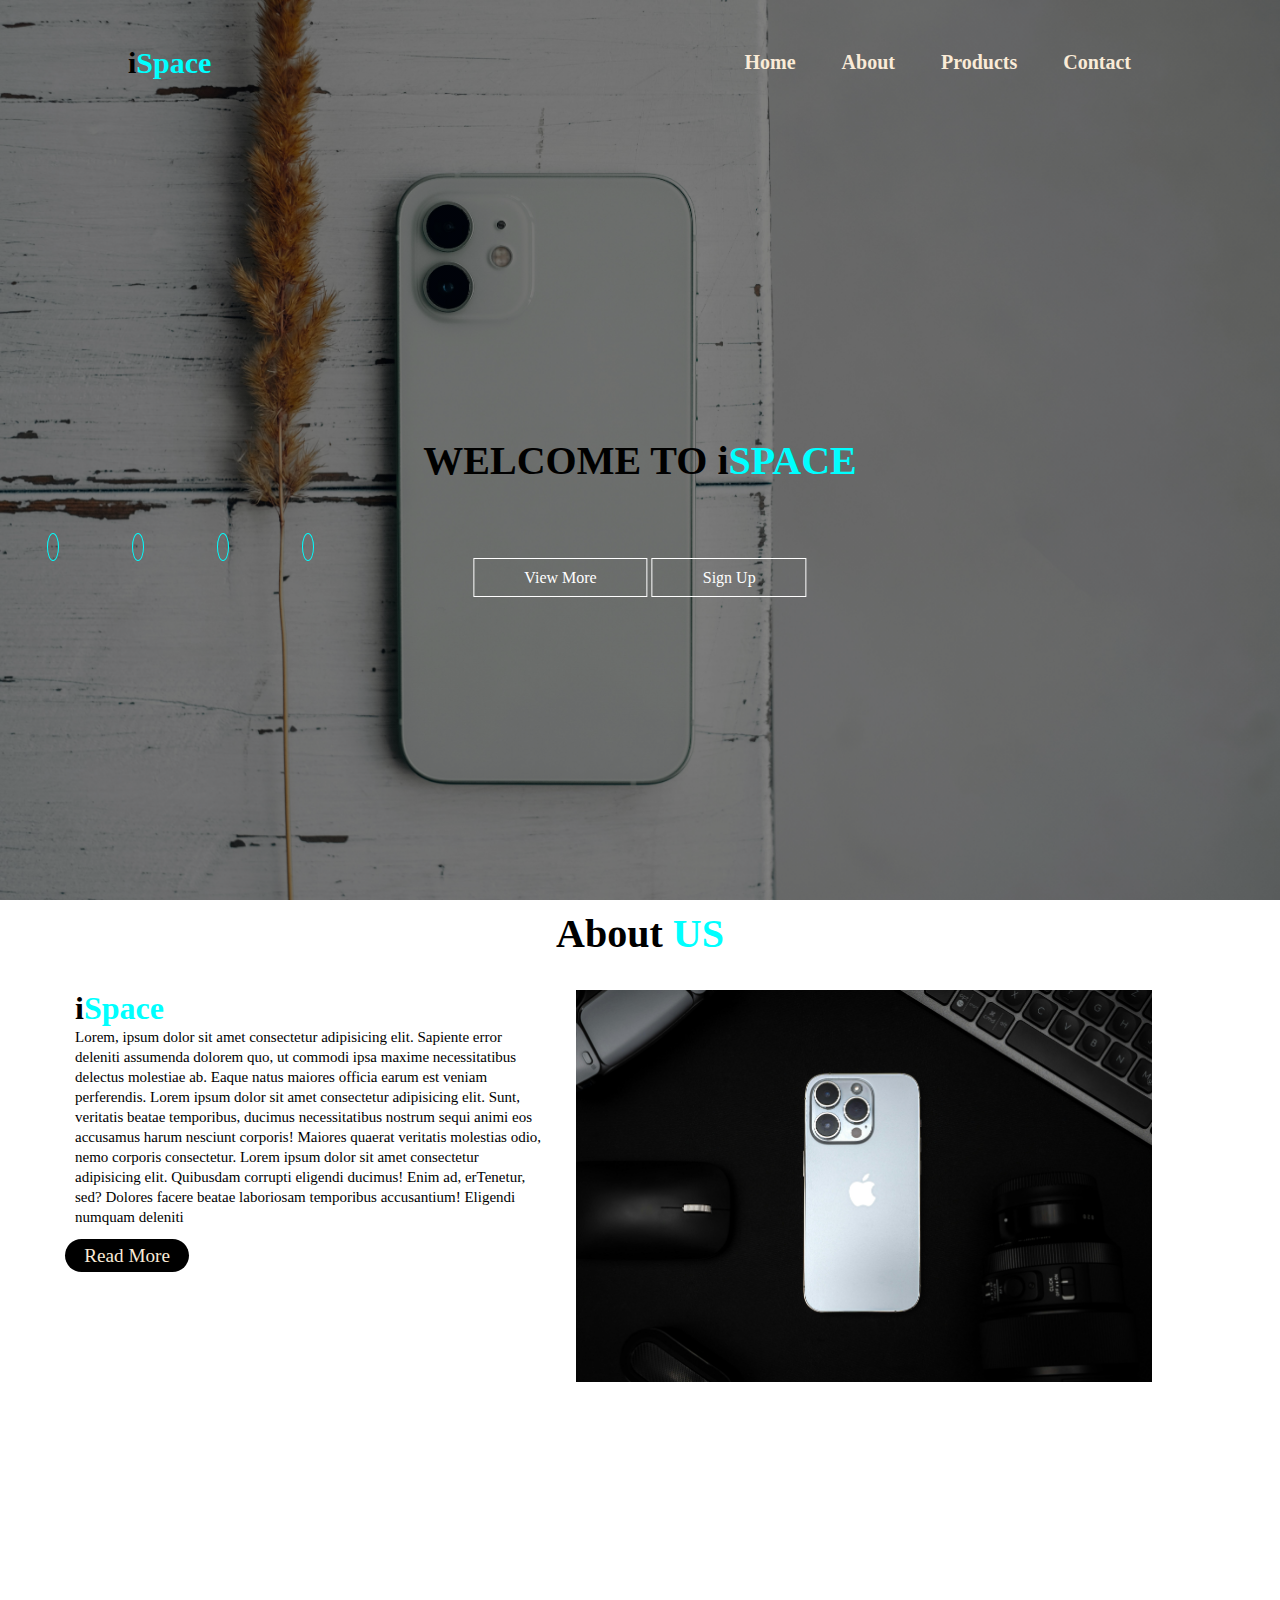
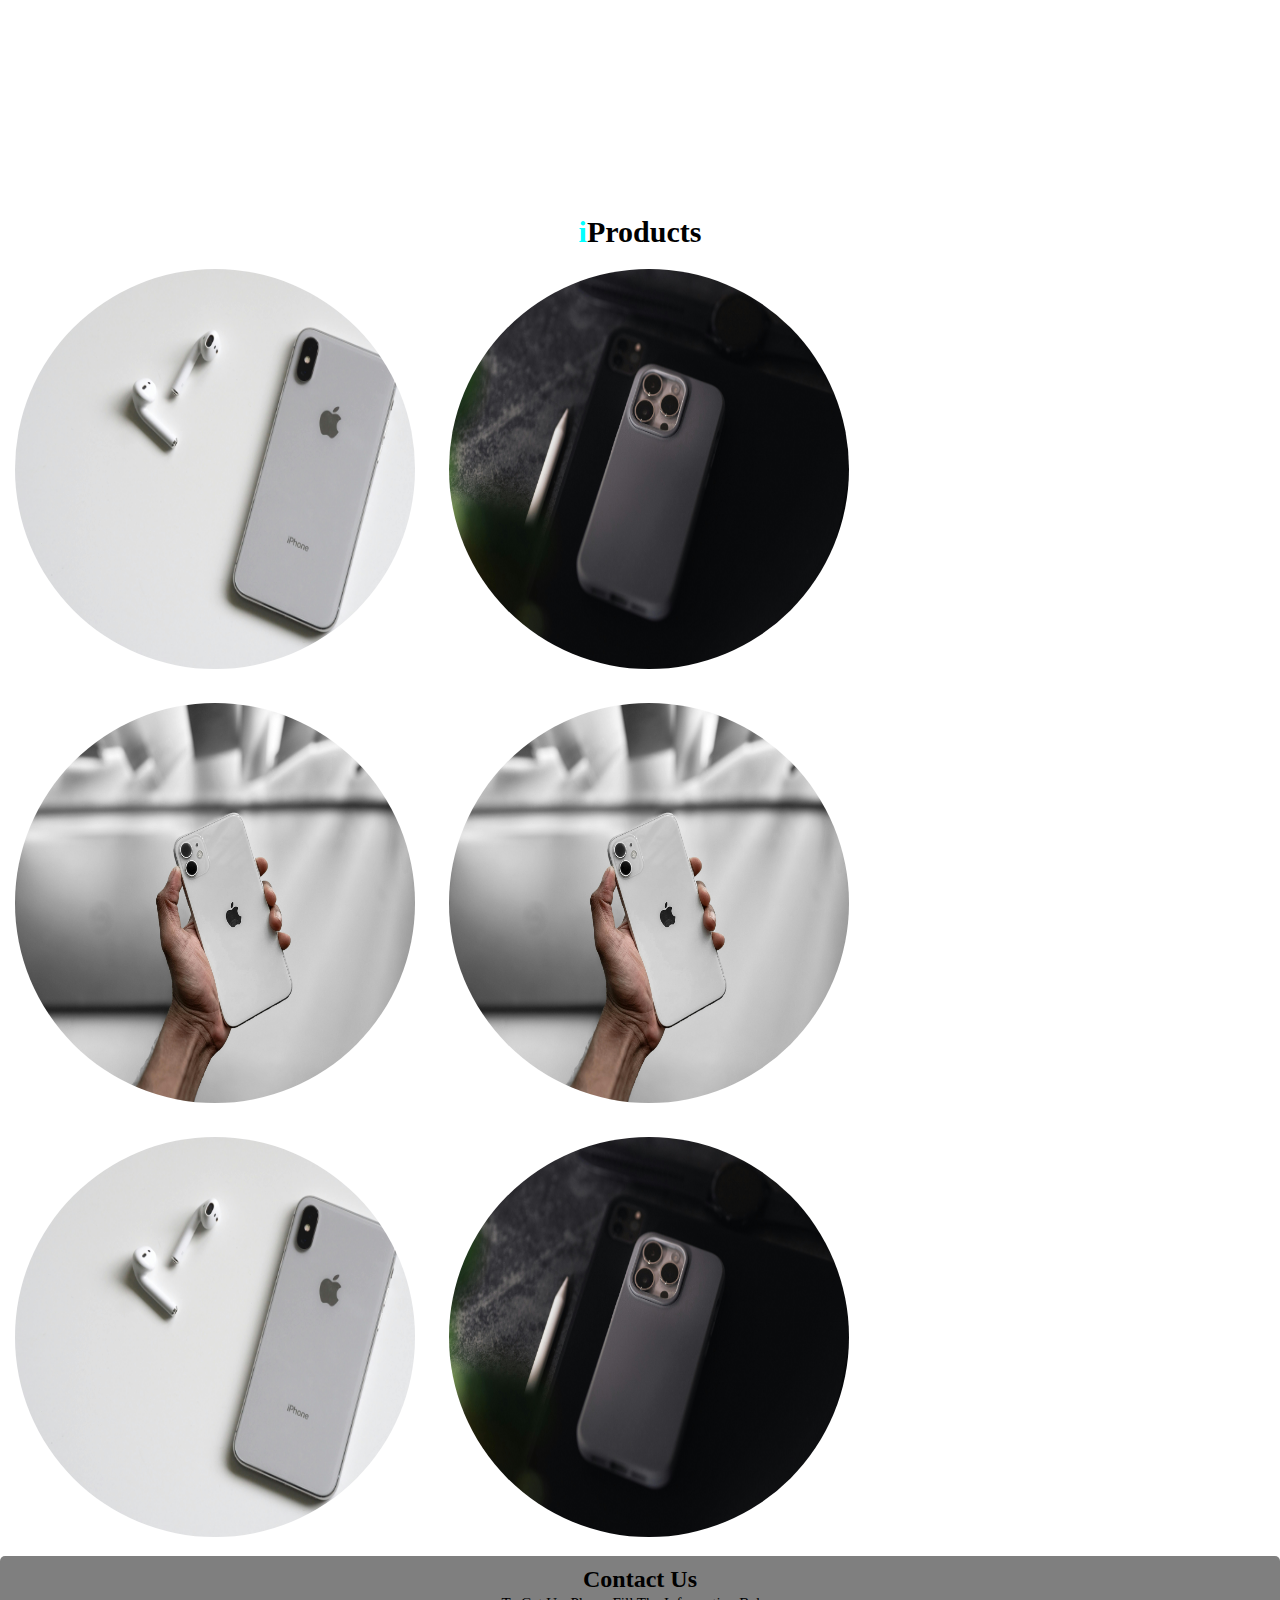
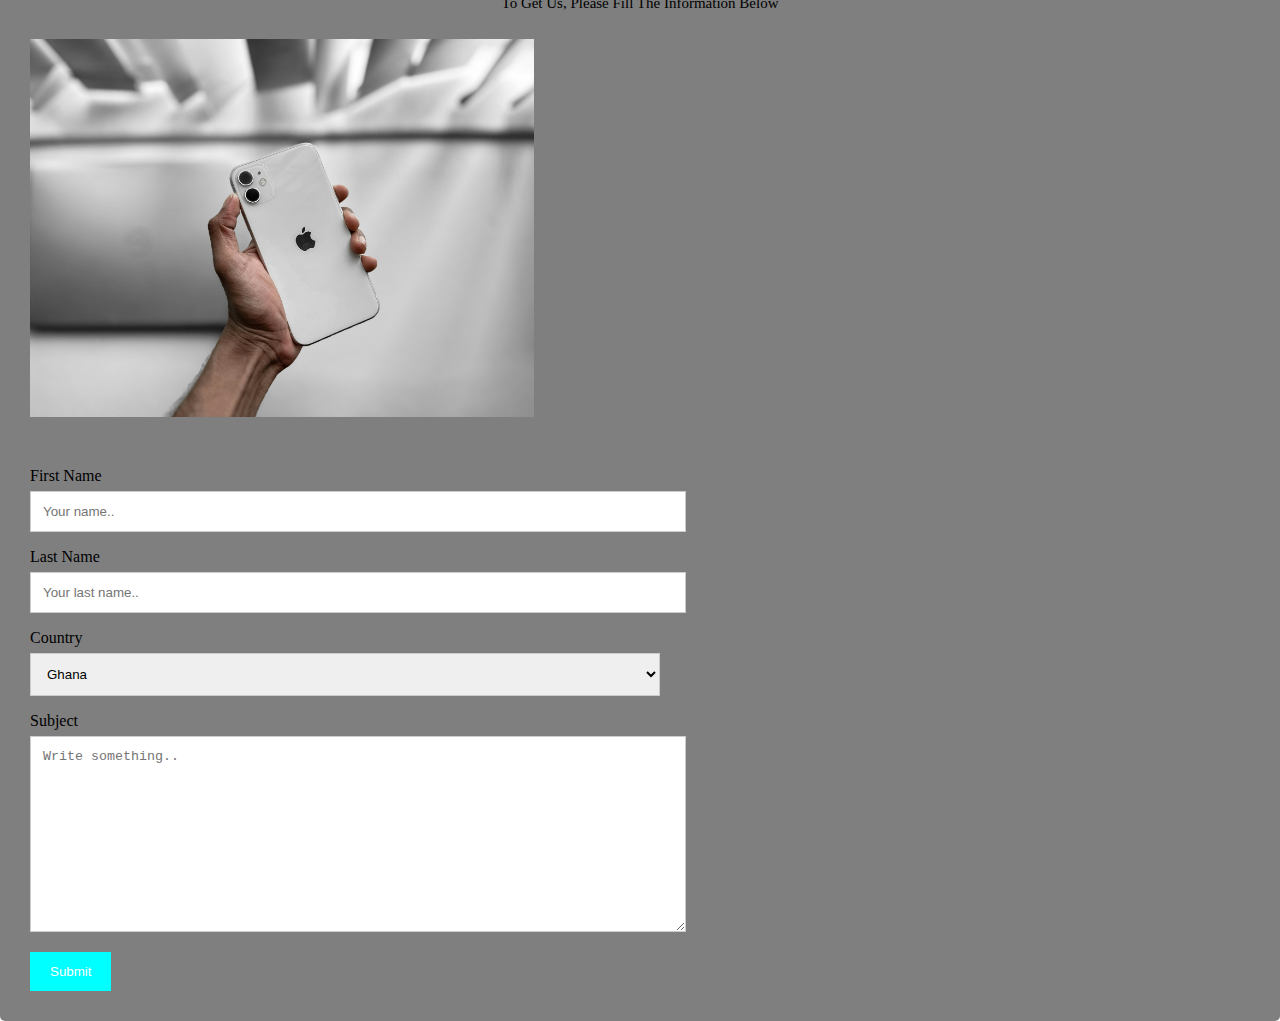
<file: Perosnal 2/index.html>
<!DOCTYPE html>
<html>
    <head>
        <meta name="Viewport" content="width=device-width, initial-scale=1.0">
        <link rel="stylesheet" type="text/css" href="style.css">
        <title>IPHONE SPACE</title>
        <link rel="stylesheet" href="https://cdnjs.cloudflare.com/ajax/libs/font-awesome/6.5.1/css/all.min.css" integrity="sha512-DTOQO9RWCH3ppGqcWaEA1BIZOC6xxalwEsw9c2QQeAIftl+Vegovlnee1c9QX4TctnWMn13TZye+giMm8e2LwA==" crossorigin="anonymous" referrerpolicy="no-referrer" />
    </head>
    <body>
        <section class="home">
        <div class="row1">
            <nav>
                <h2 class="logo">i<span>Space</span></h2>
                <ul>
                    <li><a href="index.html">Home</a></li>
                    <li><a href="#AU">About</a></li>
                    <li><a href="#PT" >Products</a></li>
                    <li><a href="#CU">Contact</a></li>
                </ul>
            </nav>
            <h1 class="title">WELCOME TO i<span>SPACE</span></h1>

        <div class="button">
            <a href="#" class="btn">View More</a> 
            <a href="#" class="btn">Sign Up</a>
        </div>

        <br>
        
        <footer>
            <div class="social-links">
            <a href=""><i class="fa-brands fa-facebook"></i></a>
            <a href=""><i class="fa-brands fa-twitter"></i></a>
            <a href=""><i class="fa-brands fa-instagram"></i></a>
            <a href=""><i class="fa-brands fa-youtube"></i></a>
            </div>
        </footer>
        </div>

        </section>

        <section class="about" id="AU">
        <h1 style="text-align: center; font-weight: bold; margin: 10px; font-size: 40px;">About <span>US</span></h1>
        <br>
        <div class="pos-cen">
        <img src="i6.jpg" class="img" width="30%" height="40%">
        <h1 style="padding-left: 20px; margin-left: 50px;">i<span style="color: aqua;">Space</span></h1>
    <p style="padding-left: 20px; margin-left: 50px;">Lorem, ipsum dolor sit amet consectetur adipisicing elit. Sapiente error deleniti assumenda dolorem quo, 
            ut commodi ipsa maxime necessitatibus delectus molestiae ab. 
            Eaque natus maiores officia earum est veniam perferendis. Lorem ipsum dolor sit amet consectetur 
            adipisicing elit. Sunt, veritatis beatae temporibus, ducimus necessitatibus nostrum sequi animi eos
             accusamus harum nesciunt corporis! Maiores quaerat 
            veritatis molestias odio, nemo corporis consectetur. Lorem ipsum dolor sit amet consectetur adipisicing elit. Quibusdam corrupti eligendi ducimus! Enim ad, erTenetur, sed? Dolores facere beatae laboriosam temporibus accusantium! Eligendi numquam deleniti 
            </p>

            <br>
            
            <a href="#" class="btn2">Read More</a>
        </div>
    </section>

    <section class="Products" id="PT">
        <h3><span>i</span>Products</h3>
        <div class="images">
        <img src="i2.jpg" width="400px" height="400px">
        <img src="i8.jpg" width="400px" height="400px">
        <img src="i4.jpg" width="400px" height="400px">
        <img src="i4.jpg" width="400px" height="400px">
        <img src="i2.jpg" width="400px" height="400px">
        <img src="i8.jpg" width="400px" height="400px">
    </div>
    </section>
    
    <section class="Contact" id="CU">
    <div class="container">
        <div style="text-align:center">
          <h2>Contact Us</h2>
          <p>To Get Us, Please Fill The Information Below</p>
        </div>
        <div class="row">
          <div class="column">
            <img src="i4.jpg" style="width:80%">
          </div>
          <div class="column">
            <form action="/action_page.php">
              <label for="fname">First Name</label>
              <input type="text" id="fname" name="firstname" placeholder="Your name..">
              <label for="lname">Last Name</label>
              <input type="text" id="lname" name="lastname" placeholder="Your last name..">
              <label for="country">Country</label>
              <select id="country" name="country">
                <option value="australia">Ghana</option>
                <option value="canada">Nigeria</option>
                <option value="usa">USA</option>
              </select>
              <label for="subject">Subject</label>
              <textarea id="subject" name="subject" placeholder="Write something.." style="height:170px"></textarea>
              <input type="submit" value="Submit">
            </form>
          </div>
        </div>
      </div>
    </section>





        



    



        
        


    </body>
</html>
</file>
<file: Perosnal 2/style.css>
*{
    padding: 0;
    margin: 0;
    
}

.row1{
    height: 100vh;
    width: 100%;
    background-image:  linear-gradient(rgba(0,0,0,0.5),rgba(0,0,0,0.5)), url('i2.jpg');
    background-position: center;
    background-repeat: no-repeat;
    background-size: cover;
}
.home {
    min-height: 100vh;
}
nav{
    display: flex;
    align-items: center;
    justify-content: space-between;
    padding-top: 40px;
    padding-left: 10%;
    padding-right: 10%;
}

.logo{
    color: black;
    font-size: 30px;
    
}

span{
    color: cyan;
}

nav ul li{
    list-style-type: none;
    display: inline-block;
    padding: 10px 20px;
    border: 1px solid transparent;
}

nav ul li a{
    color: black;
    text-decoration: none;
    font-weight: bold;
}

nav ul li a:hover{
    color: white;
    transition: 0.3s;
}

.active, .row1 ul li:hover {
    background-color: cyan;
    border-radius: 3px;

} 

.title{
    position: absolute;
    top:50%;
    left:50%;
    transform: translate(-50%,-50%);
}

.title h1{
    color: white;
    font-size: 50px;
}
.button{
    position: absolute;
    top:62%;
    left:50%;
    transform: translate(-50%,-50%);
}

.btn{
    border: 1px solid;
    padding: 10px 30px;
    color: white;
    text-decoration: none;
    transition: 0.6s ease;

}

.btn:hover{
    background-color: white;
    color:aqua;
}

@keyframes lfc {
    0% {background-image: url(i6.jpg);}
    25% {background-image: url(i2.jpg);}
    50% {background-image: url(i3.jpg);}
    75% {background-image: url(i4.jpg);}
    100% {background-image: url(i5.jpg);}
    0% {background-image: url(i6.jpg);}
}


.social-links{
    display: flex;
    margin: 10px;
    margin-top: 50%;
}

.social-links a{
    width: 45px;
    height: 50%;
    text-align: center;
    text-decoration: none;
    color: black;
    margin: 18% 20px;
    border-radius: 50%;
    position: relative;
    font-size: 15px;
}

.social-links a .fa-brands{
    
    border: 1px solid;
    border-radius: 50%;
    padding: 5px 5px;
    color: cyan;
    text-decoration: none;
    transition: 0.6s ease;

}

.social-links a .fa-brands:hover{
    background-color: white;
    color:cyan;
}

.img{
    float: right;
    width: 50%;
    padding-right: 5px;
    padding-left: 30px;  
}

p{
    color: black;
    font-size: 15px;
    line-height: 20px;
}

.pos-cen{
    position: absolute;
    width: 90%;
    padding: 5px;
}

.btn2{
    display: inline;
    margin-top: 3rem;
    border-radius: 5rem;
    background: black;
    color: antiquewhite;
    padding: .4rem 1.2rem;
    cursor: pointer;
    font-size: 1.2rem;
    margin-left: 60px;
    text-decoration: none;
    
}

.btn2:hover{
    background: cyan;
}

.about {
    min-height: 100vh;
}

.Products {
    min-height: 100vh;
}

.images img {
    align-items: center;
    margin: 10px;
    border-radius: 50%;
    border: 5px solid white;
}
h3 {
    text-align: center;
    font-size: 30px;
    margin: 5px;

}

.Contact {
    min-height: 100vh;
}

input[type=text], select, textarea {
    width: 100%;
    padding: 12px;
    border: 1px solid #ccc;
    margin-top: 6px;
    margin-bottom: 16px;
    resize: vertical;
    
  }
  
  input[type=submit] {
    background-color: cyan;
    color: white;
    padding: 12px 20px;
    border: none;
    cursor: pointer;
  }
  
  input[type=submit]:hover {
    background-color: #5a5b5c;
  }
  
  /* Style the container/contact section */
  .container {
    border-radius: 5px;
    background-image:  linear-gradient(rgba(0,0,0,0.5),rgba(0,0,0,0.5));
    padding: 10px;
  }
  
  /* Create two columns that float next to eachother */
  .column {
    float: left;
    width: 50%;
    margin-top: 6px;
    padding: 20px;
  }
  
  /* Clear floats after the columns */
  .row:after {
    content: "";
    display: table;
    clear: both;
  }
























/*//these codes are for media queries*/

@media only screen and (max-width:482px){
    .row1{
        height: 100vh;
        width: 100%;
        background-image:  linear-gradient(rgba(0,0,0,0.5),rgba(0,0,0,0.5)), url('i4.jpg');
        background-position: center;
        background-repeat: no-repeat;
        background-size: cover;}

        nav ul li{
            list-style-type: none;
            display: block;
            padding: 10px 20px;
            font-size: 10px;
            border: 1px solid transparent;
        }

        .title{
            position: absolute;
            top:50%;
            left:50%;
            transform: translate(-50%,-50%);
            color: white;
            font-size: 25px;
            text-align: center;
            margin-top: 10px;
        }

        
        .button{
            position: relative;
            top:30%;
            left:60%;
            transform: translate(-50%,-50%);
            
        }
        
        .btn{
            border: 1px solid;
            padding: 5px 30px;
            color: white;
            text-decoration: none;
            transition: 0.6s ease;
            justify-content: center;
        }


    p {
        color: red;
    font-size: 15px;
    line-height: 20px;}
    }

    .social-links{
        display: flex;
        margin: 10px;
        margin-top: 30%;
    }
    
    .social-links a{
        width: 45px;
        height: 50%;
        text-align: center;
        text-decoration: none;
        color: black;
        margin: 18% 20px;
        border-radius: 50%;
        position: relative;
        line-height: 50px;
        font-size: 15px;  
    }
    
    .social-links a .fa-brands{
        
        border: 1px solid;
        border-radius: 50%;
        padding: 5px 5px;
        color: cyan;
        text-decoration: none;
        transition: 0.6s ease;
    
    }
    
    .social-links a .fa-brands:hover{
        background-color: white;
        color:cyan;
    }
    


    
    @media only screen and (min-width:481px){
        .row1{
            height: 100vh;
            width: 100%;
            background-image:  linear-gradient(rgba(0,0,0,0.5),rgba(0,0,0,0.5)), url('i6.jpg');
            background-position: center;
            background-repeat: no-repeat;
            background-size: cover;
        }
        p {
            color: black;
        font-size: 15px;
        line-height: 20px;
    }
        }

        .title{
            position: absolute;
            top:50%;
            left:50%;
            transform: translate(-50%,-50%);
            color: white;
            font-size: 25px;
            text-align: center;
            margin-top: 10px;
        }
        
        .button{
            position: absolute;
            top:62%;
            left:50%;
            transform: translate(-50%,-50%);
            margin-top: 20px;
        }
        
        .btn{
            border: 1px solid;
            padding: 5px 15px;
            color: white;
            text-decoration: none;
            transition: 0.6s ease;
        }
        nav ul li{
            list-style-type: none;
            display: inline-block;
            padding: 5px 10px;
            border: 1px solid transparent;
        }

        .social-links{
            display: flex;
            margin: 10px;
            margin-top: 30%;
            
        }
        
        
        
        
        
        
        
        
        

        @media only screen and (min-width:1025px){
            .row1{
                height: 100vh;
                width: 100%;
                background-image:  linear-gradient(rgba(0,0,0,0.5),rgba(0,0,0,0.5)), url('i7.jpg');
                background-position: center;
                background-repeat: no-repeat;
                background-size: cover;
            }
        
            p {
                color: black;
            font-size: 15px;
            line-height: 20px;
        }
           
            nav{
                display: flex;
                align-items: center;
                justify-content: space-between;
                padding-top: 40px;
                padding-left: 10%;
                padding-right: 10%;
            }
            
            .logo{
                color: black;
                font-size: 30px;
                
            }
            
            span{
                color: cyan;
            }
            
            nav ul li{
                list-style-type: none;
                display: inline-block;
                padding: 10px 20px;
                border: 1px solid transparent;
            }
            
            nav ul li a{
                color: antiquewhite;
                text-decoration: none;
                font-weight: bold;
                font-size: 20px;
            }
            
            nav ul li a:hover{
                color: black;
                transition: 0.3s;
            }
            
            
            
            .title{
                position: absolute;
                top:50%;
                left:50%;
                transform: translate(-50%,-50%);
                color: black;
                font-size: 40px;
            }
            
            .title h1{
                color: white;
                font-size: 50px;
            }
            .button{
                position: absolute;
                top:62%;
                left:50%;
                transform: translate(-50%,-50%);
            }
            
            .btn{
                border: 1px solid;
                padding: 10px 50px;
                color: white;
                text-decoration: none;
                transition: 0.6s ease;
            
            }
            
            .btn:hover{
                background-color: white;
                color:aqua;
            }
            
            
            
            .img{
                float: right;
                width: 50%;
                padding-right: 5px;
                padding-left: 30px;  
            }
            
            
            
            .pos-cen{
                position: absolute;
                width: 90%;
                padding: 5px;
            }

            .social-links{
                display: flex;
                margin: 10px;
                margin-top: 15%;
            }
            
            .social-links a{
                width: 45px;
                height: 50%;
                text-align: center;
                text-decoration: none;
                color: black;
                margin: 18% 20px;
                border-radius: 50%;
                position: relative;
                line-height: 50px;
                font-size: 15px;  
            }
            
            .social-links a .fa-brands{
                
                border: 1px solid;
                border-radius: 50%;
                padding: 5px 5px;
                color: cyan;
                text-decoration: none;
                transition: 0.6s ease;
            
            }
            
            .social-links a .fa-brands:hover{
                background-color: white;
                color:cyan;
            }
            
        }
</file>
